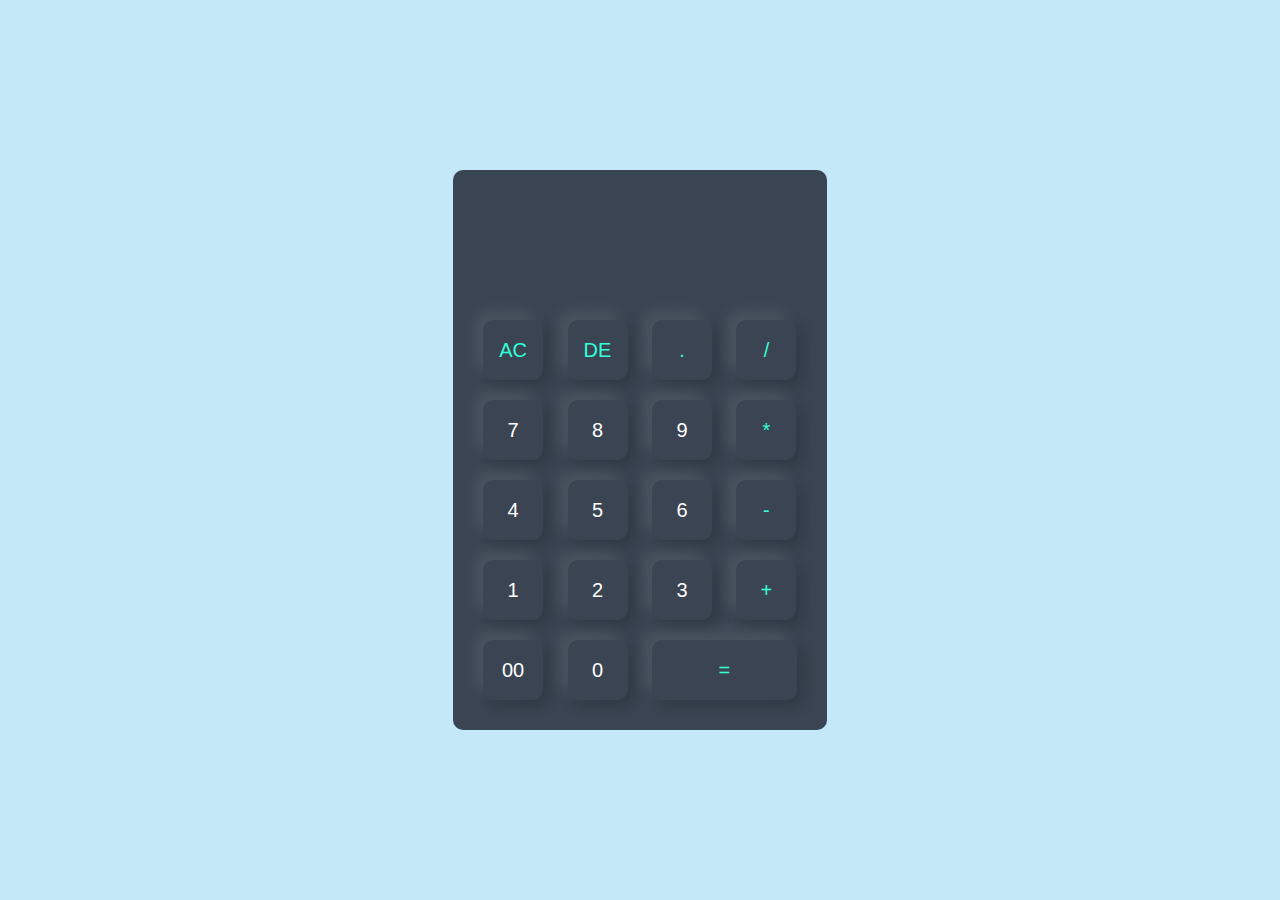
<file: CodeAlpha Projects/Calculator/index.html>
<DOCTYPE html!>
    <html>
    <head>
        <meta name = "viewport" content = "width=device-width, initial-scale=1.0">
        <title>Calculator</title>
        <link rel = "stylesheet" href = "style.css">
    </head>
    <body>

        <div class="container">
            <div class="calculator">
                <form>
                    <div class="display">
                        <input type="text" name="display">
                    </div>
                    <div>
                        <input type="button" value="AC" onclick="display.value = '' " class="operator">
                        <input type="button" value="DE" onclick="display.value = display.value.toString().slice(0, -1)" class="operator">
                        <input type="button" value="." onclick="display.value += '.' " class="operator">
                        <input type="button" value="/" onclick="display.value += '/' " class="operator">
                    </div>
                    <div>
                        <input type="button" value="7" onclick="display.value += '7' ">
                        <input type="button" value="8" onclick="display.value += '8' ">
                        <input type="button" value="9" onclick="display.value += '9' ">
                        <input type="button" value="*" onclick="display.value += '*' " class="operator">
                    </div>
                    <div>
                        <input type="button" value="4" onclick="display.value += '4' ">
                        <input type="button" value="5" onclick="display.value += '5' ">
                        <input type="button" value="6" onclick="display.value += '6' ">
                        <input type="button" value="-" onclick="display.value += '-' " class="operator">
                    </div>
                    <div>
                        <input type="button" value="1" onclick="display.value += '1' ">
                        <input type="button" value="2" onclick="display.value += '2' ">
                        <input type="button" value="3" onclick="display.value += '3' ">
                        <input type="button" value="+" onclick="display.value += '+' " class="operator">
                    </div>
                    <div>
                        <input type="button" value="00" onclick="display.value += '00' ">
                        <input type="button" value="0" onclick="display.value += '0' ">
                        <input type="button" value="=" class="equal operator" onclick="display.value = eval(display.value)">
                    </div>
                </form>
            </div>
        </div>
    </body>
    </html>
</file>
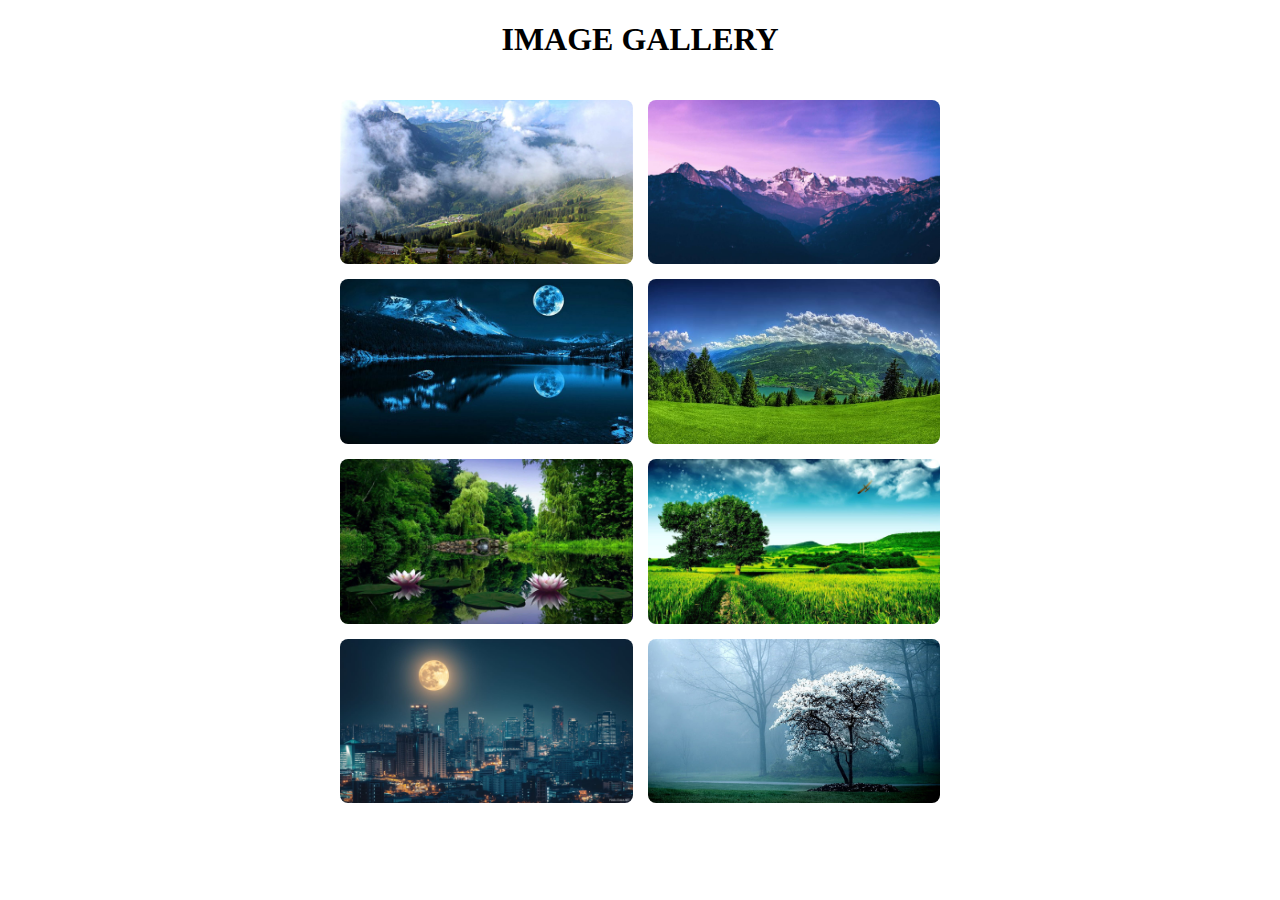
<file: CodeAlpha Projects/Image Gallery/index.html>
<!DOCTYPE html>
<html>
    <head>
        <meta name="viewport" content="width=device-width, initial-scale=1.0">
        <title>Image Gallery</title>
        <link rel="stylesheet" href="style.css">
    </head>

    <body>
        <h1 style="text-align: center;">IMAGE GALLERY</h1>
        <div class="full-img" id="fullImgBox">
            <img src="images/img1.jpg" id="fullImg">
            <span onclick="closeFullImg()"><b>&times;</b></span>
            <div class="nav-btn prev-btn" onclick="prevImg()">&#10094;</div>
        <div class="nav-btn next-btn" onclick="nextImg()">&#10095;</div>
        </div>
        <div class="img-gallery">
            <img src="images/img1.jpg" onclick="openFullImg(this.src)">
            <img src="images/img2.jpg" onclick="openFullImg(this.src)">
            <img src="images/img3.jpg" onclick="openFullImg(this.src)">
            <img src="images/img4.jpg" onclick="openFullImg(this.src)">
            <img src="images/img5.jpg" onclick="openFullImg(this.src)">
            <img src="images/img6.jpg" onclick="openFullImg(this.src)">
            <img src="images/img7.jpg" onclick="openFullImg(this.src)">
            <img src="images/img8.jpg" onclick="openFullImg(this.src)">
        </div>

        <script>
            var fullImgBox = document.getElementById("fullImgBox");
            var fullImg = document.getElementById("fullImg");
            var galleryImgs = document.querySelectorAll(".img-gallery img");
            var currentIndex = 0; // Track the current image index
        
            function openFullImg(pic) {
                fullImgBox.style.display = "flex";
                fullImg.src = pic;
                currentIndex = Array.from(galleryImgs).findIndex(img => img.src === pic);
            }
        
            function closeFullImg() {
                fullImgBox.style.display = "none";
            }
        
            function prevImg() {
                currentIndex = (currentIndex - 1 + galleryImgs.length) % galleryImgs.length;
                fullImg.src = galleryImgs[currentIndex].src;
            }
        
            function nextImg() {
                currentIndex = (currentIndex + 1) % galleryImgs.length;
                fullImg.src = galleryImgs[currentIndex].src;
            }
        
            document.addEventListener("keydown", function(event) {
                if (fullImgBox.style.display === "flex") {
                    if (event.key === "ArrowLeft") prevImg();
                    if (event.key === "ArrowRight") nextImg();
                    if (event.key === "Escape") closeFullImg();
                }
            });
        
            fullImgBox.addEventListener("click", function(event) {
                if (event.target === fullImgBox) closeFullImg();
            });
        </script>
        
    </body>
</html>
</file>
<file: CodeAlpha Projects/Calculator/style.css>
*{
    margin: 0;
    padding: 0;
    font-family: 'Poppins',sans-serif;
    box-sizing: border-box;
}

.container{
    width: 100%;
    height: 100vh;
    background: #c3e9f8;
    display: flex;
    align-items: center;
    justify-content: center;
}
.calculator{
    background: #3a4452;
    padding: 20px;
    border-radius: 10px;
}
.calculator form input{
    border: 0;
    outline: 0;
    width: 60px;
    height: 60px;
    border-radius: 10px;
    box-shadow: -8px -8px 15px rgba(255, 255, 255, 0.1),5px 5px 15px rgba(0, 0, 0, 0.2);
    background: transparent;
    font-size: 20px;
    color: #fff;
    cursor: pointer;
    margin: 10px;
}
form .display{
    display: flex;
    justify-content: flex-end;
    margin: 20px 0;
}
form .display input{
    text-align: right;
    flex: 1;
    font-size: 45px;
    box-shadow: none;
}
form input.equal{
    width: 145px;
}
form input.operator{
    color:#33ffd8;
}
</file>
<file: CodeAlpha Projects/Image Gallery/style.css>
.full-img {
    position: fixed;
    top: 0;
    left: 0;
    width: 100vw;
    height: 100vh;
    background: rgba(0, 0, 0, 0.8);
    display: none;
    align-items: center;
    justify-content: center;
    z-index: 1000;
}

.full-img img {
    width: 90vw;
    max-height: 90vh;
    object-fit: contain;
}

/* Close button */
.full-img span {
    position: absolute;
    top: 20px;
    right: 20px;
    font-size: 30px;
    color: white;
    cursor: pointer;
}

/* Navigation buttons */
.nav-btn {
    position: absolute;
    top: 50%;
    transform: translateY(-50%);
    font-size: 40px;
    color: white;
    cursor: pointer;
    user-select: none;
}

.prev-btn {
    left: 20px;
}

.next-btn {
    right: 20px;
}

.img-gallery {
    display: grid;
    grid-template-columns: repeat(2, 1fr);
    gap: 15px;
    padding: 20px;
    max-width: 600px;
    margin: auto;
    justify-content: center;
}

.img-gallery img {
    width: 100%;
    height: auto;
    border-radius: 8px;
    cursor: pointer;
    transition: transform 0.3s ease;
}

.img-gallery img:hover {
    transform: scale(1.05);
}
@media (max-width: 600px) {
    .img-gallery {
        grid-template-columns: repeat(1, 1fr);
    }
}
</file>
